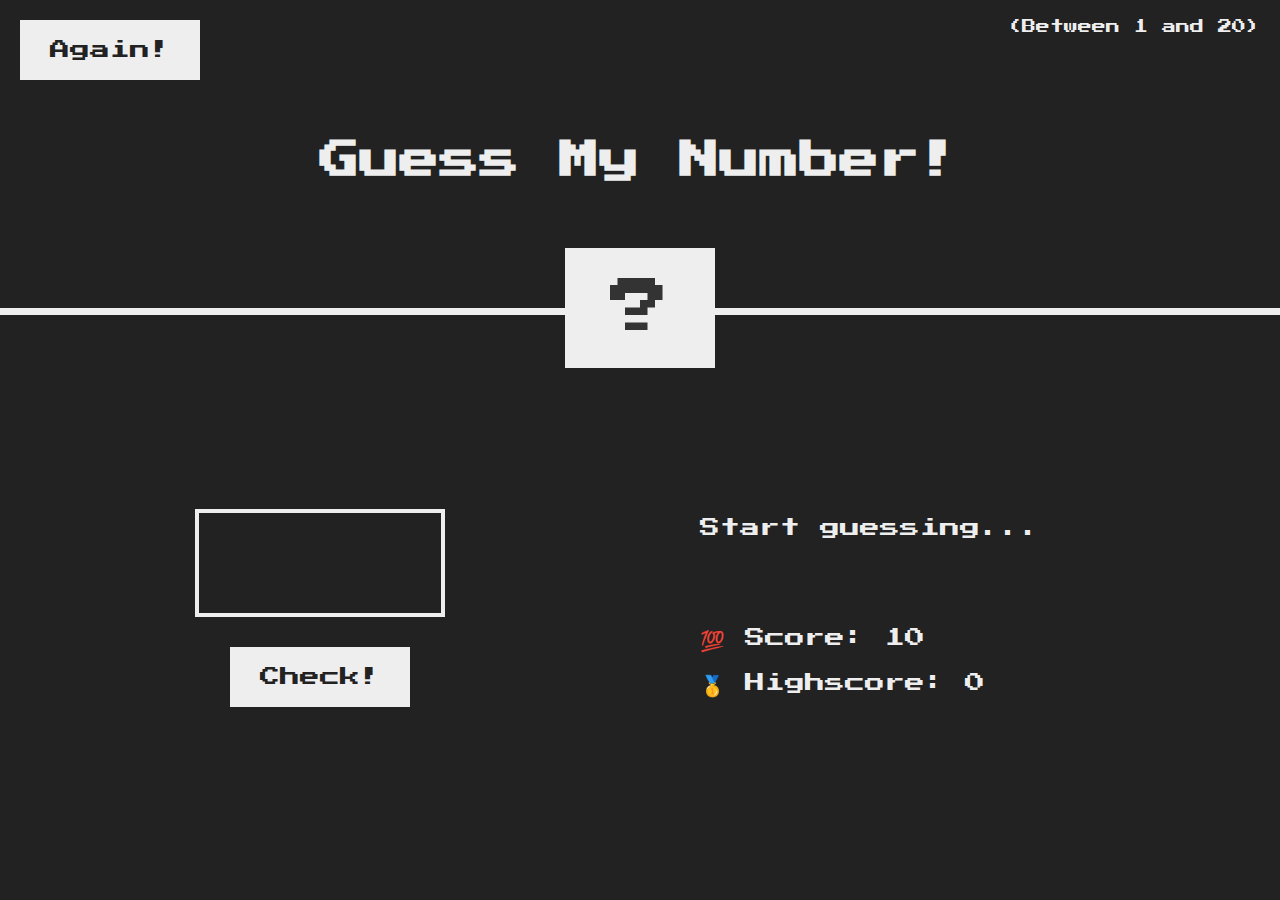
<file: 05-Guess-My-Number/index.html>
<!DOCTYPE html>
<html lang="en">
  <head>
    <meta charset="UTF-8" />
    <meta name="viewport" content="width=device-width, initial-scale=1.0" />
    <meta http-equiv="X-UA-Compatible" content="ie=edge" />
    <link rel="stylesheet" href="style.css" />
    <title>Guess My Number!</title>
  </head>
  <body>
    <header>
      <h1>Guess My Number!</h1>
      <p class="between">(Between 1 and 20)</p>
      <button class="btn again">Again!</button>
      <div class="number">?</div>
    </header>
    <main>
      <section class="left">
        <input type="number" class="guess" />
        <button class="btn check">Check!</button>
      </section>
      <section class="right">
        <p class="message">Start guessing...</p>
        <p class="label-score">💯 Score: <span class="score">20</span></p>
        <p class="label-highscore">
          🥇 Highscore: <span class="highscore">0</span>
        </p>
      </section>
    </main>
    <script src="script.js"></script>
  </body>
</html>
</file>
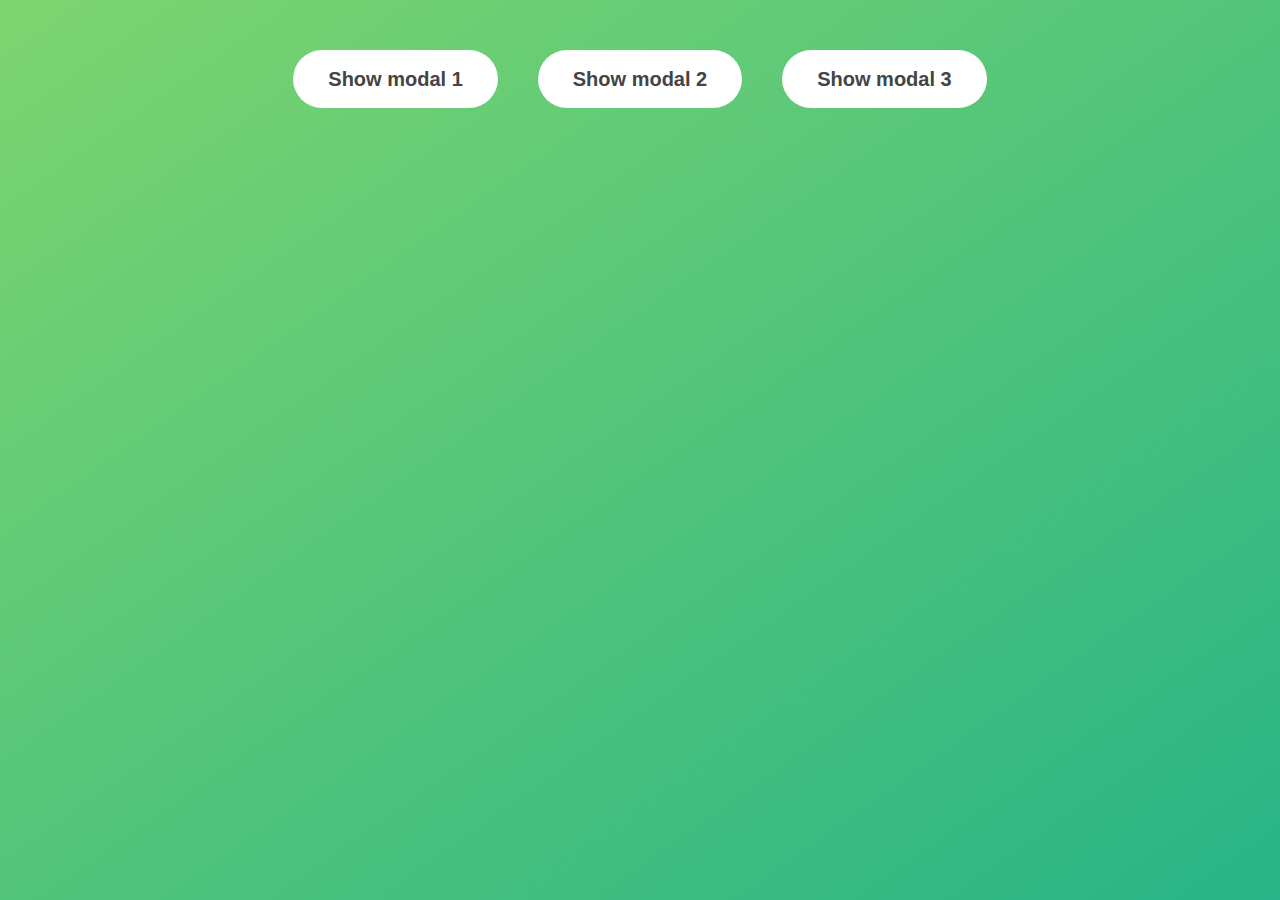
<file: 06-Modal/index.html>
<!DOCTYPE html>
<html lang="en">
  <head>
    <meta charset="UTF-8" />
    <meta name="viewport" content="width=device-width, initial-scale=1.0" />
    <meta http-equiv="X-UA-Compatible" content="ie=edge" />
    <link rel="stylesheet" href="style.css" />
    <title>Modal window</title>
  </head>
  <body>
    <button class="show-modal">Show modal 1</button>
    <button class="show-modal">Show modal 2</button>
    <button class="show-modal">Show modal 3</button>

    <div class="modal hidden">
      <button class="close-modal">&times;</button>
      <h1>I'm a modal window 😍</h1>
      <p>
        Lorem ipsum dolor sit amet, consectetur adipisicing elit, sed do eiusmod
        tempor incididunt ut labore et dolore magna aliqua. Ut enim ad minim
        veniam, quis nostrud exercitation ullamco laboris nisi ut aliquip ex ea
        commodo consequat. Duis aute irure dolor in reprehenderit in voluptate
        velit esse cillum dolore eu fugiat nulla pariatur. Excepteur sint
        occaecat cupidatat non proident, sunt in culpa qui officia deserunt
        mollit anim id est laborum.
      </p>
    </div>
    <div class="overlay hidden"></div>

    <script src="script.js"></script>
  </body>
</html>
</file>
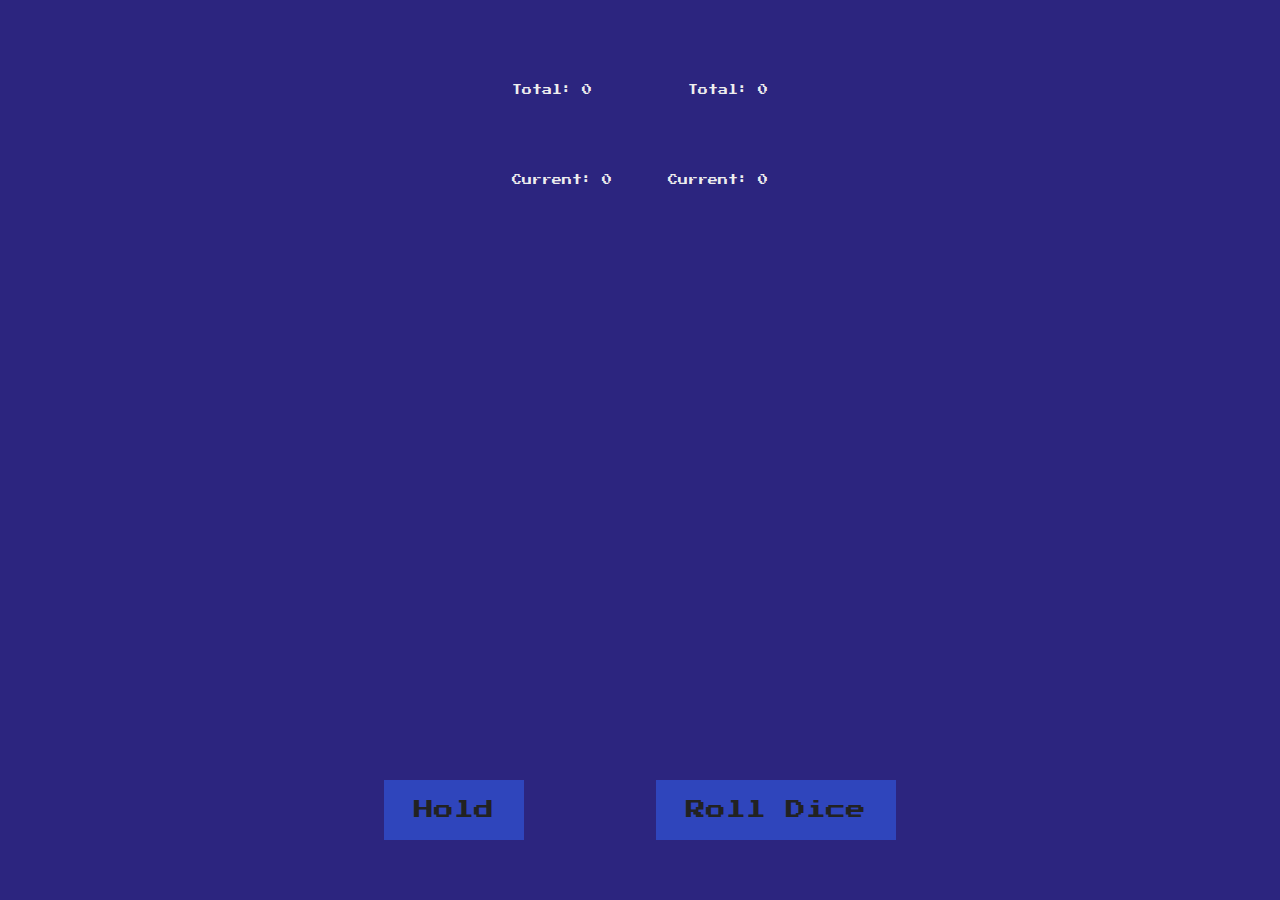
<file: 07-Pig-Game/Custom/index.html>
<!DOCTYPE html>
<html lang="en">
  <head>
    <meta charset="UTF-8" />
    <meta name="viewport" content="width=device-width, initial-scale=1.0" />
    <meta http-equiv="X-UA-Compatible" content="ie=edge" />
    <link rel="stylesheet" href="style.css" />
    <title>Pig Game!</title>
  </head>
  <body>
    <div class="user1-total-label">
      Total: <span class="user1-total-score">0</span>
    </div>
    <div class="user1-current-label">
      Current: <span class="user1-current-score">0</span>
    </div>
    <div class="user2-total-label">
      Total: <span class="user2-total-score">0</span>
    </div>
    <div class="user2-current-label">
      Current: <span class="user2-current-score">0</span>
    </div>

    <section class="left">
      <button class="btn hold">Hold</button>
    </section>

    <section class="right">
      <button class="btn roll">Roll Dice</button>
    </section>
    <script src="script.js"></script>
  </body>
</html>

<!-- current and total for user1 and user2
button for hold
buttom for roll dice
-->
</file>
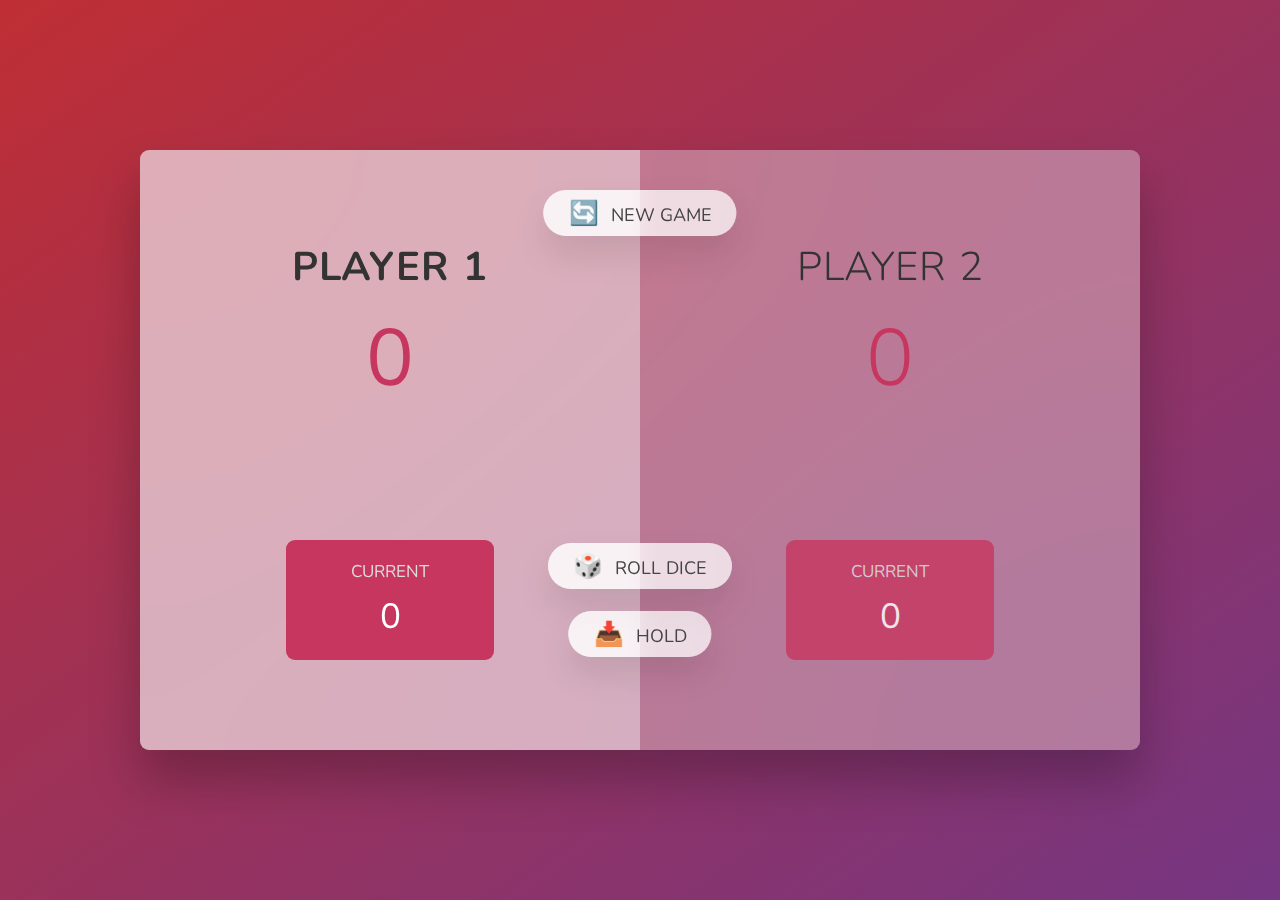
<file: 07-Pig-Game/starter/index.html>
<!DOCTYPE html>
<html lang="en">
  <head>
    <meta charset="UTF-8" />
    <meta name="viewport" content="width=device-width, initial-scale=1.0" />
    <meta http-equiv="X-UA-Compatible" content="ie=edge" />
    <link rel="stylesheet" href="style.css" />
    <title>Pig Game</title>
  </head>
  <body>
    <main>
      <section class="player player--0 player--active">
        <h2 class="name" id="name--0">Player 1</h2>
        <p class="score" id="score--0">43</p>
        <div class="current">
          <p class="current-label">Current</p>
          <p class="current-score" id="current--0">0</p>
        </div>
      </section>
      <section class="player player--1">
        <h2 class="name" id="name--1">Player 2</h2>
        <p class="score" id="score--1">24</p>
        <div class="current">
          <p class="current-label">Current</p>
          <p class="current-score" id="current--1">0</p>
        </div>
      </section>

      <img src="dice-5.png" alt="Playing dice" class="dice" />
      <button class="btn btn--new">🔄 New game</button>
      <button class="btn btn--roll">🎲 Roll dice</button>
      <button class="btn btn--hold">📥 Hold</button>
    </main>
    <script src="script.js"></script>
  </body>
</html>
</file>
<file: 05-Guess-My-Number/style.css>
@import url("https://fonts.googleapis.com/css?family=Press+Start+2P&display=swap");

* {
  margin: 0;
  padding: 0;
  box-sizing: inherit;
}

html {
  font-size: 62.5%;
  box-sizing: border-box;
}

body {
  font-family: "Press Start 2P", sans-serif;
  color: #eee;
  background-color: #222;
  /* background-color: #60b347; */
}

/* LAYOUT */
header {
  position: relative;
  height: 35vh;
  border-bottom: 7px solid #eee;
}

main {
  height: 65vh;
  color: #eee;
  display: flex;
  align-items: center;
  justify-content: space-around;
}

.left {
  width: 52rem;
  display: flex;
  flex-direction: column;
  align-items: center;
}

.right {
  width: 52rem;
  font-size: 2rem;
}

/* ELEMENTS STYLE */
h1 {
  font-size: 4rem;
  text-align: center;
  position: absolute;
  width: 100%;
  top: 52%;
  left: 50%;
  transform: translate(-50%, -50%);
}

.number {
  background: #eee;
  color: #333;
  font-size: 6rem;
  width: 15rem;
  padding: 3rem 0rem;
  text-align: center;
  position: absolute;
  bottom: 0;
  left: 50%;
  transform: translate(-50%, 50%);
}

.between {
  font-size: 1.4rem;
  position: absolute;
  top: 2rem;
  right: 2rem;
}

.again {
  position: absolute;
  top: 2rem;
  left: 2rem;
}

.guess {
  background: none;
  border: 4px solid #eee;
  font-family: inherit;
  color: inherit;
  font-size: 5rem;
  padding: 2.5rem;
  width: 25rem;
  text-align: center;
  display: block;
  margin-bottom: 3rem;
}

.btn {
  border: none;
  background-color: #eee;
  color: #222;
  font-size: 2rem;
  font-family: inherit;
  padding: 2rem 3rem;
  cursor: pointer;
}

.btn:hover {
  background-color: #ccc;
}

.message {
  margin-bottom: 8rem;
  height: 3rem;
}

.label-score {
  margin-bottom: 2rem;
}
</file>
<file: 06-Modal/style.css>
* {
  margin: 0;
  padding: 0;
  box-sizing: inherit;
}

html {
  font-size: 62.5%;
  box-sizing: border-box;
}

body {
  font-family: sans-serif;
  color: #333;
  line-height: 1.5;
  height: 100vh;
  position: relative;
  display: flex;
  align-items: flex-start;
  justify-content: center;
  background: linear-gradient(to top left, #28b487, #7dd56f);
}

.show-modal {
  font-size: 2rem;
  font-weight: 600;
  padding: 1.75rem 3.5rem;
  margin: 5rem 2rem;
  border: none;
  background-color: #fff;
  color: #444;
  border-radius: 10rem;
  cursor: pointer;
}

.close-modal {
  position: absolute;
  top: 1.2rem;
  right: 2rem;
  font-size: 5rem;
  color: #333;
  cursor: pointer;
  border: none;
  background: none;
}

h1 {
  font-size: 2.5rem;
  margin-bottom: 2rem;
}

p {
  font-size: 1.8rem;
}

/* -------------------------- */
/* CLASSES TO MAKE MODAL WORK */
.hidden {
  display: none;
}

.modal {
  position: absolute;
  top: 50%;
  left: 50%;
  transform: translate(-50%, -50%);
  width: 70%;

  background-color: white;
  padding: 6rem;
  border-radius: 5px;
  box-shadow: 0 3rem 5rem rgba(0, 0, 0, 0.3);
  z-index: 10;
}

.overlay {
  position: absolute;
  top: 0;
  left: 0;
  width: 100%;
  height: 100%;
  background-color: rgba(0, 0, 0, 0.6);
  backdrop-filter: blur(3px);
  z-index: 5;
}
</file>
<file: 07-Pig-Game/Custom/style.css>
@import url('https://fonts.googleapis.com/css?family=Press+Start+2P&display=swap');

* {
  margin: 0;
  padding: 0;
  box-sizing: inherit;
}

html {
  font-size: 62.5%;
  box-sizing: border-box;
}

body {
  font-family: 'Press Start 2P', sans-serif;
  color: #eee;
  background-color: #2c257f;
  /* background-color: #60b347; */
}

/* user1-total-label
user1-total-score
user1-current-label
user1-current-score
user2-total-label
user2-total-score
user2-current-label 
user2-current-score*/

/* .user1-total-label,
.user1-current-label, */
.user2-total-label,
.user2-current-label {
  position: absolute;
  top: 10%;
  left: 40%;
  transform: translateY(-50%);
}

.user1-total-label,
.user1-current-label {
  position: absolute;
  top: 10%;
  right: 40%;
  transform: translateY(-50%);
}
.user2-current-label,
.user1-current-label {
  position: absolute;
  top: 20%;
  transform: translateY(-50%);
}

.left,
.right {
  position: absolute;
  top: 90%;
  transform: translateY(-50%);
}

.left {
  left: 30%;
}

.right {
  right: 30%;
}

.btn {
  border: none;
  background-color: #2f45bc;
  color: #222;
  font-size: 2rem;
  font-family: inherit;
  padding: 2rem 3rem;
  cursor: pointer;
}

.btn:hover {
  background-color: #0ba9d1;
}
</file>
<file: 07-Pig-Game/starter/style.css>
@import url('https://fonts.googleapis.com/css2?family=Nunito&display=swap');

* {
  margin: 0;
  padding: 0;
  box-sizing: inherit;
}

html {
  font-size: 62.5%;
  box-sizing: border-box;
}

body {
  font-family: 'Nunito', sans-serif;
  font-weight: 400;
  height: 100vh;
  color: #333;
  background-image: linear-gradient(to top left, #753682 0%, #bf2e34 100%);
  display: flex;
  align-items: center;
  justify-content: center;
}

/* LAYOUT */
main {
  position: relative;
  width: 100rem;
  height: 60rem;
  background-color: rgba(255, 255, 255, 0.35);
  backdrop-filter: blur(200px);
  filter: blur();
  box-shadow: 0 3rem 5rem rgba(0, 0, 0, 0.25);
  border-radius: 9px;
  overflow: hidden;
  display: flex;
}

.player {
  flex: 50%;
  padding: 9rem;
  display: flex;
  flex-direction: column;
  align-items: center;
  transition: all 0.75s;
}

/* ELEMENTS */
.name {
  position: relative;
  font-size: 4rem;
  text-transform: uppercase;
  letter-spacing: 1px;
  word-spacing: 2px;
  font-weight: 300;
  margin-bottom: 1rem;
}

.score {
  font-size: 8rem;
  font-weight: 300;
  color: #c7365f;
  margin-bottom: auto;
}

.player--active {
  background-color: rgba(255, 255, 255, 0.4);
}
.player--active .name {
  font-weight: 700;
}
.player--active .score {
  font-weight: 400;
}

.player--active .current {
  opacity: 1;
}

.current {
  background-color: #c7365f;
  opacity: 0.8;
  border-radius: 9px;
  color: #fff;
  width: 65%;
  padding: 2rem;
  text-align: center;
  transition: all 0.75s;
}

.current-label {
  text-transform: uppercase;
  margin-bottom: 1rem;
  font-size: 1.7rem;
  color: #ddd;
}

.current-score {
  font-size: 3.5rem;
}

/* ABSOLUTE POSITIONED ELEMENTS */
.btn {
  position: absolute;
  left: 50%;
  transform: translateX(-50%);
  color: #444;
  background: none;
  border: none;
  font-family: inherit;
  font-size: 1.8rem;
  text-transform: uppercase;
  cursor: pointer;
  font-weight: 400;
  transition: all 0.2s;

  background-color: white;
  background-color: rgba(255, 255, 255, 0.6);
  backdrop-filter: blur(10px);

  padding: 0.7rem 2.5rem;
  border-radius: 50rem;
  box-shadow: 0 1.75rem 3.5rem rgba(0, 0, 0, 0.1);
}

.btn::first-letter {
  font-size: 2.4rem;
  display: inline-block;
  margin-right: 0.7rem;
}

.btn--new {
  top: 4rem;
}
.btn--roll {
  top: 39.3rem;
}
.btn--hold {
  top: 46.1rem;
}

.btn:active {
  transform: translate(-50%, 3px);
  box-shadow: 0 1rem 2rem rgba(0, 0, 0, 0.15);
}

.btn:focus {
  outline: none;
}

.dice {
  position: absolute;
  left: 50%;
  top: 16.5rem;
  transform: translateX(-50%);
  height: 10rem;
  box-shadow: 0 2rem 5rem rgba(0, 0, 0, 0.2);
}

.player--winner {
  background-color: #2f2f2f;
}

.player--winner .name {
  font-weight: 700;
  color: #c7365f;
}

.hidden {
  display: None;
}
</file>
